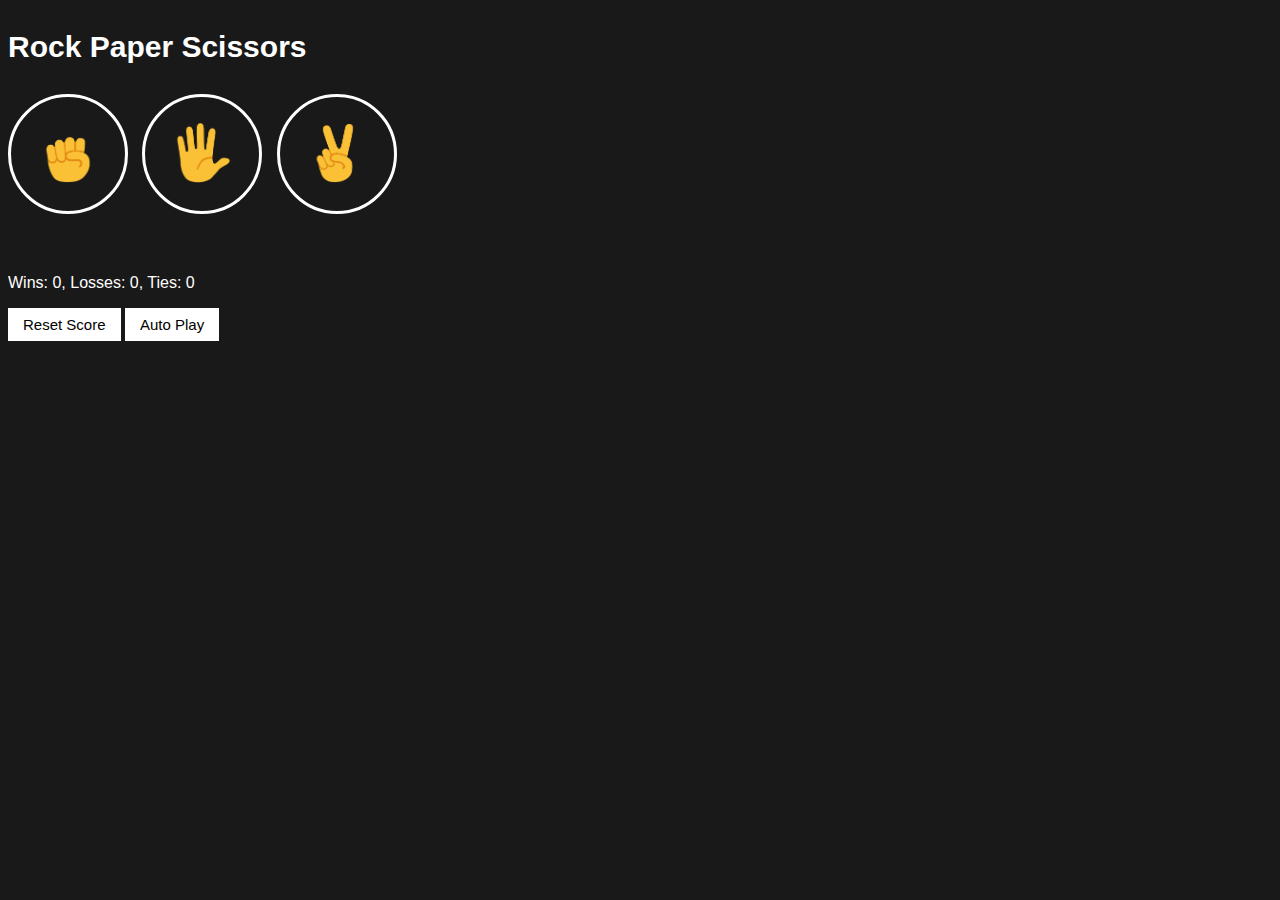
<file: index.html>
<!DOCTYPE html>
<html>
  <head>
    <title>Rock Paper Scissor</title>
    <link rel="stylesheet" href="styles/12-rock-paper-scissors.css">
  </head>
  <body>
    <p class="title">Rock Paper Scissors</p>

    <button onclick="playGame('rock');" class="move-button">
      <img src="images/rock-emoji.png" alt="rock" class="move-icon">
    </button>

    <button onclick="playGame('paper');" class="move-button">
      <img src="images/paper-emoji.png" alt="" class="move-icon">
    </button>

    <button onclick="playGame('scissors');" class="move-button">
      <img src="images/scissors-emoji.png" alt="" class="move-icon">
    </button>

    <p class="js-result result"></p>
    <p class="js-moves"></p>
    <p class="js-score score"></p>

    <button onclick="
      score.wins = 0;
      score.losses = 0;
      score.ties = 0;
      localStorage.removeItem('score');
      updateScoreElement();
    " class="reset-score-btn">Reset Score</button>

    <button class="auto-play-button" onclick="
      autoPlay();
    ">Auto Play</button>

    <script src="scripts/12-rock-paper-scissors.js"></script>
    
  </body>
</html>
</file>
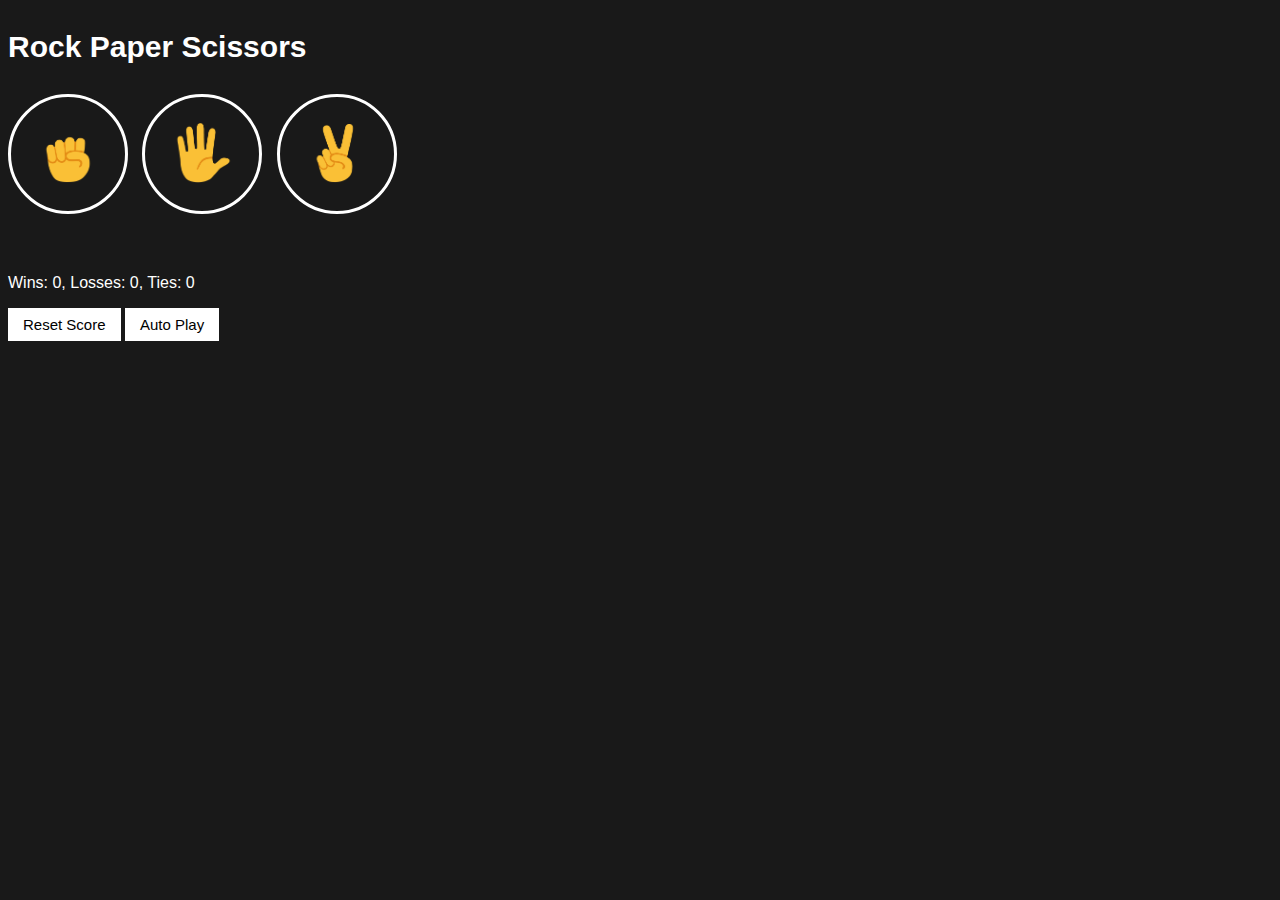
<file: 12-rock-paper-scissors.html>
<!DOCTYPE html>
<html>
  <head>
    <title>Rock Paper Scissor</title>
    <link rel="stylesheet" href="styles/12-rock-paper-scissors.css">
  </head>
  <body>
    <p class="title">Rock Paper Scissors</p>

    <button onclick="playGame('rock');" class="move-button">
      <img src="images/rock-emoji.png" alt="rock" class="move-icon">
    </button>

    <button onclick="playGame('paper');" class="move-button">
      <img src="images/paper-emoji.png" alt="" class="move-icon">
    </button>

    <button onclick="playGame('scissors');" class="move-button">
      <img src="images/scissors-emoji.png" alt="" class="move-icon">
    </button>

    <p class="js-result result"></p>
    <p class="js-moves"></p>
    <p class="js-score score"></p>

    <button onclick="
      score.wins = 0;
      score.losses = 0;
      score.ties = 0;
      localStorage.removeItem('score');
      updateScoreElement();
    " class="reset-score-btn">Reset Score</button>

    <button class="auto-play-button" onclick="
      autoPlay();
    ">Auto Play</button>

    <script src="scripts/12-rock-paper-scissors.js"></script>
    
  </body>
</html>
</file>
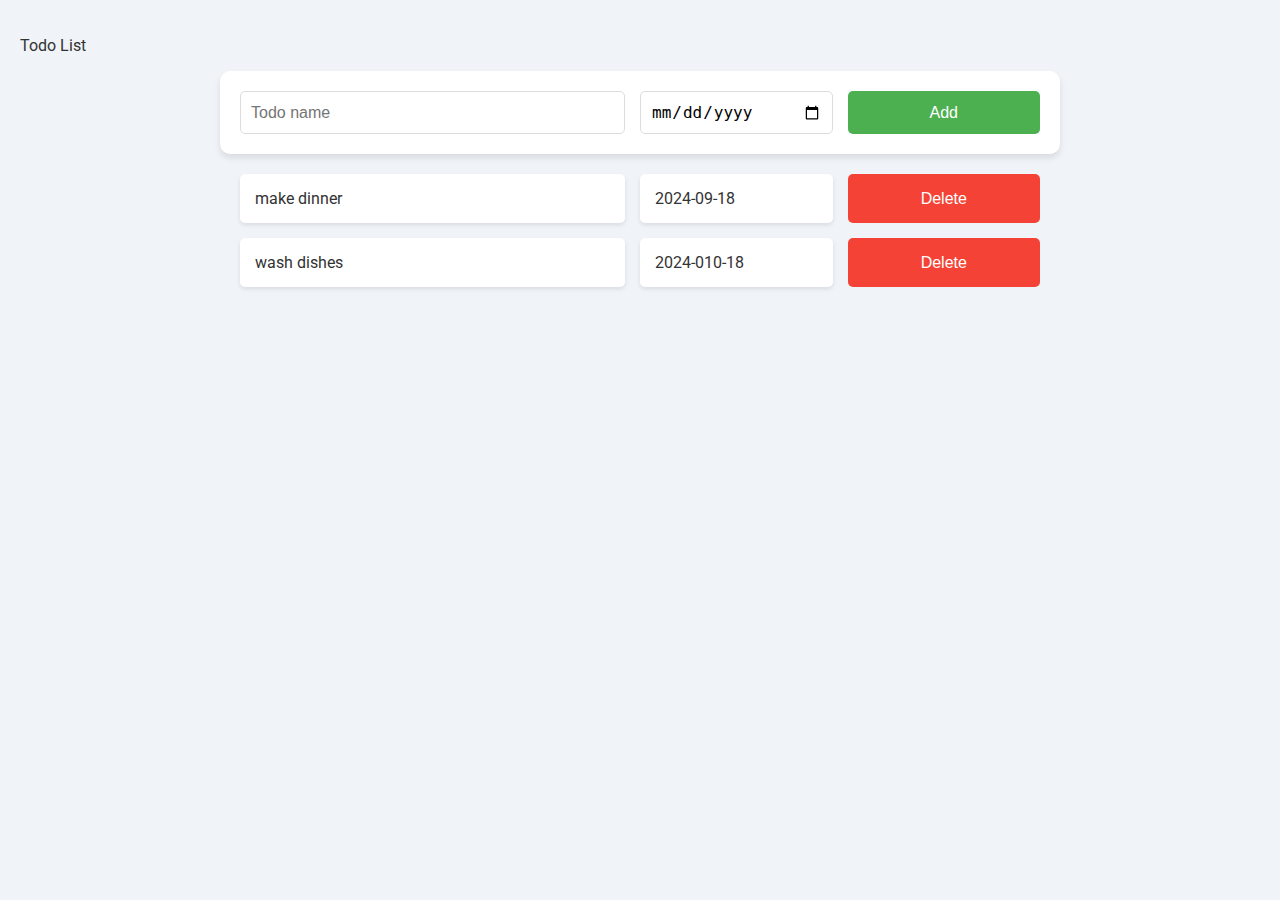
<file: 12-todo-list.html>
<!-- DOM combines HTML and JS together it gives js full control of webpage -->

<!DOCTYPE html>
<html>
  <head>
    <title>Todo List</title>
    <link rel="stylesheet" href="styles/12-todo-list.css">
    <link href="https://fonts.googleapis.com/css2?family=Roboto:wght@300;400;700&display=swap" rel="stylesheet">
  </head>
  <body>
    <p>Todo List</p>
    <div class="todo-input-grid">
      <input type="text" placeholder="Todo name" class="js-name-input name-input" required>

      <input type="date" class="js-due-date-input date-input">

      <button onclick="addTodo()" class="add-button">Add</button>
    </div>
    <div class="js-todo-list todo-grid"></div>
    <script src="scripts/12-todo-list.js">
     
    </script>
  </body>
</html>
</file>
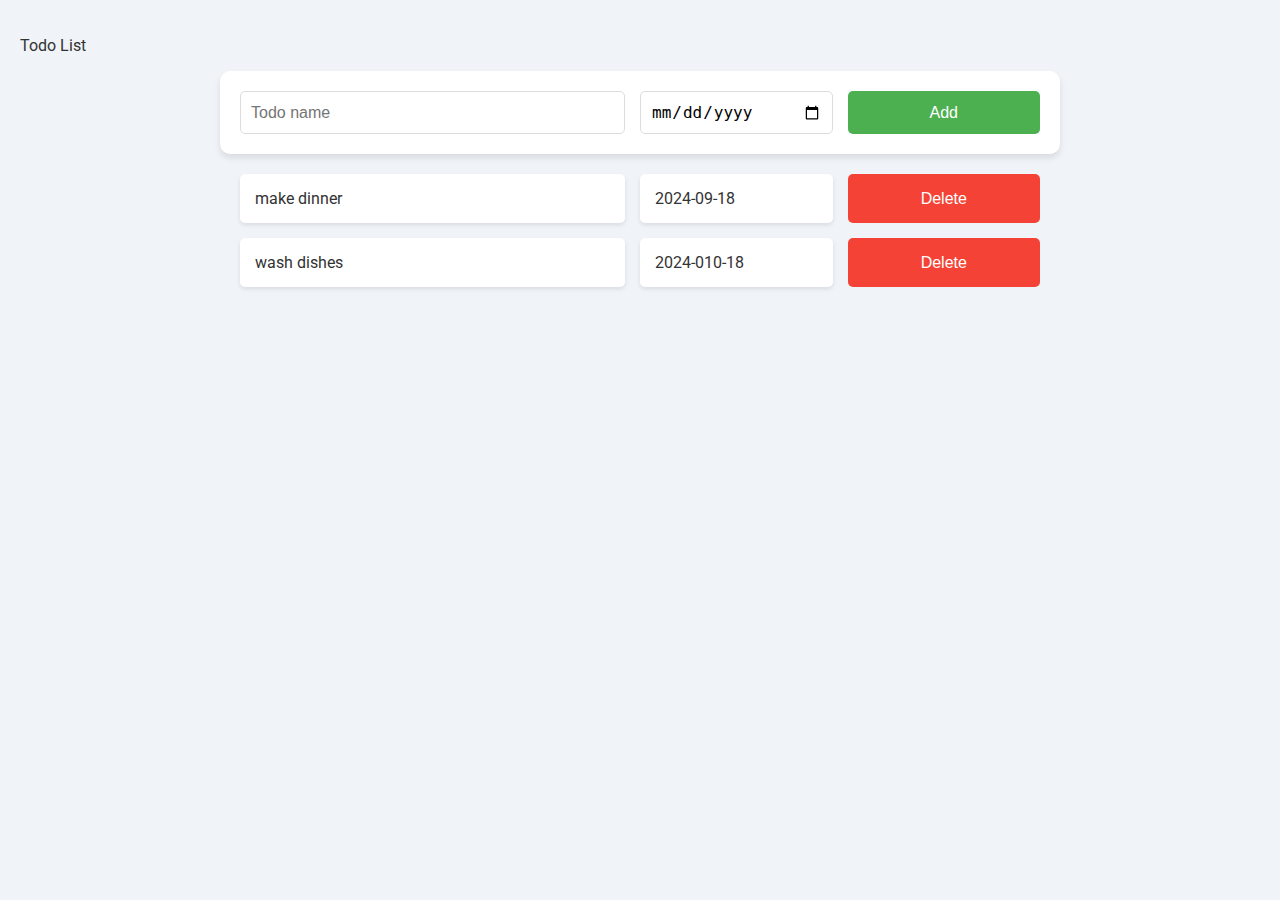
<file: todo_list.html>
<!-- DOM combines HTML and JS together it gives js full control of webpage -->

<!DOCTYPE html>
<html>
  <head>
    <title>Todo List</title>
    <link rel="stylesheet" href="styles/12-todo-list.css">
    <link href="https://fonts.googleapis.com/css2?family=Roboto:wght@300;400;700&display=swap" rel="stylesheet">
  </head>
  <body>
    <p>Todo List</p>
    <div class="todo-input-grid">
      <input type="text" placeholder="Todo name" class="js-name-input name-input" required>

      <input type="date" class="js-due-date-input date-input">

      <button onclick="addTodo()" class="add-button">Add</button>
    </div>
    <div class="js-todo-list todo-grid"></div>
    <script src="scripts/12-todo-list.js">
     
    </script>
  </body>
</html>
</file>
<file: styles/12-rock-paper-scissors.css>
body {
  background-color: rgb(25, 25, 25);
  color: white;
  font-family: Arial;
}
.title {
  font-size: 30px;
  font-weight: bold;
}
.move-icon {
  height: 60px;
}
.move-button {
  background-color: transparent;
  border: 3px solid white;
  width: 120px;
  height: 120px;
  border-radius: 60px;
  margin-right: 10px;
  cursor: pointer;
}
.result {
  font-size: 25px;
  font-weight: bold;
  margin-top: 50px;
}
.score {
  margin-top: 60px;
}
.reset-score-btn, .auto-play-button {
  background-color: white;
  border: none;
  font-size: 15px;
  padding: 8px 15px;
  cursor: pointer;
}
</file>
<file: styles/12-todo-list.css>
body {
  font-family: 'Roboto', Arial, sans-serif;
  background-color: #f0f4f8;
  margin: 0;
  padding: 20px;
  color: #333;
}

.todo-grid,
.todo-input-grid {
  display: grid;
  grid-template-columns: 2fr 1fr 1fr;
  gap: 15px;
  max-width: 800px;
  margin: 0 auto;
}

.todo-input-grid {
  margin-bottom: 20px;
  background-color: #ffffff;
  padding: 20px;
  border-radius: 10px;
  box-shadow: 0 4px 6px rgba(0, 0, 0, 0.1);
}

.name-input,
.date-input {
  font-size: 16px;
  padding: 10px;
  border: 1px solid #ddd;
  border-radius: 5px;
  transition: border-color 0.3s;
}

.name-input:focus,
.date-input:focus {
  outline: none;
  border-color: #4a90e2;
}

.add-button {
  background-color: #4CAF50;
  color: white;
  border: none;
  cursor: pointer;
  font-size: 16px;
  padding: 10px;
  border-radius: 5px;
  transition: background-color 0.3s;
}

.add-button:hover {
  background-color: #45a049;
}

.delete-button {
  background-color: #f44336;
  color: white;
  border: none;
  cursor: pointer;
  font-size: 16px;
  padding: 8px 12px;
  border-radius: 5px;
  transition: background-color 0.3s;
}

.delete-button:hover {
  background-color: #d32f2f;
}

.todo-grid > div {
  background-color: #ffffff;
  padding: 15px;
  border-radius: 5px;
  box-shadow: 0 2px 4px rgba(0, 0, 0, 0.1);
}
</file>
